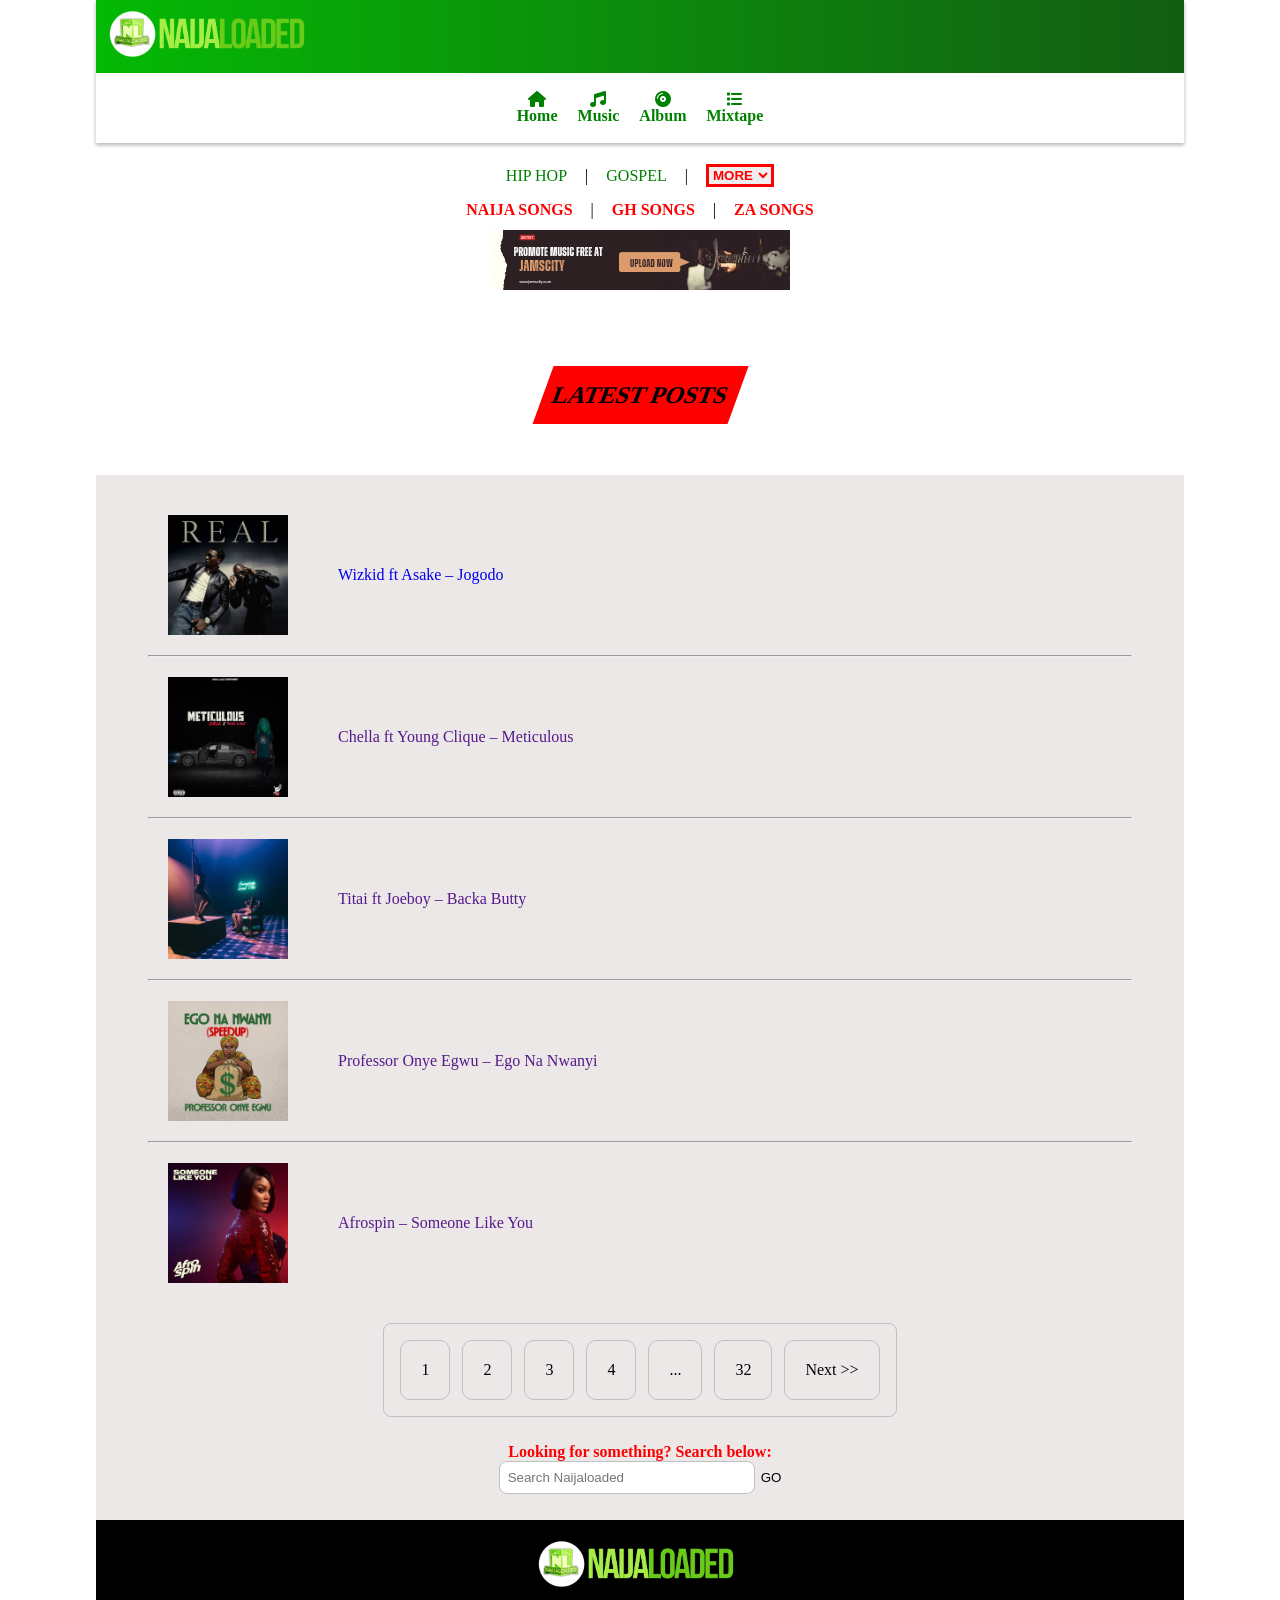
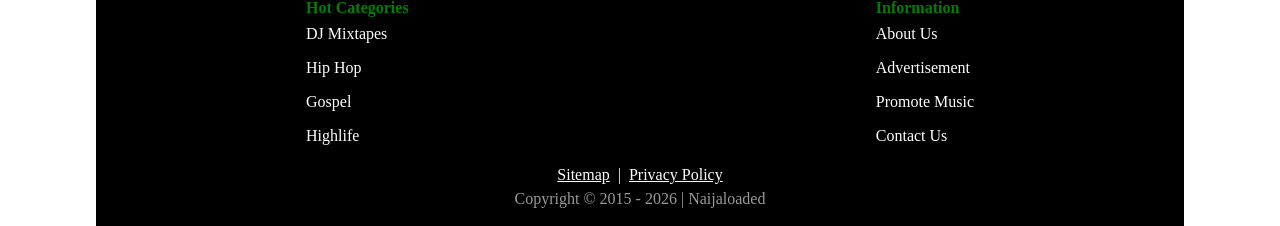
<file: index.html>
<!doctype html>
<html lang="en">
  <head>
    <meta charset="UTF-8" />
    <meta name="viewport" content="width=device-width, initial-scale=1.0" />
    <title>Document</title>
    <link rel="stylesheet" href="style.css">
    <link
      rel="stylesheet"
      href="https://cdnjs.cloudflare.com/ajax/libs/font-awesome/6.5.0/css/all.min.css"
    />
  </head>
  <body>
    <!-- Header and Navigation -->
    <header>
      <div class="img-nav">
        <img class="nav-img" src="./assets/imgs/naijaloaded-logo.png" alt="" />
      </div>
      <nav>
        <ul class="nav">
          <li>
            <a class="nav-links" href="">
              <i class="fa-solid fa-house"></i>Home</a
            >
          </li>
          <li>
            <a class="nav-links" href="">
              <i class="fa-solid fa-music"></i>
              Music</a
            >
          </li>
          <li>
            <a class="nav-links" href="">
              <i class="fa-solid fa-compact-disc"></i>
              Album
            </a>
          </li>
          <li>
            <a class="nav-links" href="">
              <i class="fa-solid fa-list"></i>
              Mixtape</a
            >
          </li>
        </ul>
      </nav>
    </header>
    <!-- Genre and Advertisement -->
    <section class="hero">
      <div class="genre  hero-display">
        <div><a href="#">HIP HOP</a></div>
        <p>|</p>
        <div><a href="#">GOSPEL</a></div>
        <p>|</p>
        <select name="" id="">
          <option value="">MORE</option>
          <option value="">CONTACT US</option>
          <option value="">ADVERTISEMENT</option>
        </select>
      </div>
      <div class="country hero-display">
        <div><a href="">NAIJA SONGS</a></div>
        <p>|</p>
        <div><a href="">GH SONGS</a></div>
        <p>|</p>
        <div><a href="">ZA SONGS</a></div>
      </div>
      <div class="advert">
        <img src="./assets/imgs/Jamscity-Ad.png" alt="" />
      </div>
    </section>
    <!-- Main Content -->
    <main>
      <!-- Latest Posts Title -->
      <section class="posts-header">
        <h3>LATEST POSTS</h3>
      </section>
      <!-- Latest Posts List, Pagination, and Search -->
      <section class="posts">
        <div class="main">
          <ul class="posts-list">
            <li>
              <a class="post-link" href="./jogodo.html" target="_blank">
                <img src="./assets/imgs/Jogodo.jpg" alt="" />
                <p>Wizkid ft Asake – Jogodo</p>
              </a>
            </li>
            <hr />
            <li>
              <a class="post-link" href="">
                <img src="./assets/imgs/Meticulous.jpg" alt="" />
                <p>Chella ft Young Clique – Meticulous</p>
              </a>
            </li>
            <hr />
            <li>
              <a class="post-link" href="">
                <img src="./assets/imgs/Backa-Butty.jpg" alt="" />
                <p>Titai ft Joeboy – Backa Butty</p>
              </a>
            </li>
            <hr />
            <li>
              <a class="post-link" href="">
                <img src="./assets/imgs/Ego-Na-Nwanyi-Speed-Up.jpg" alt="" />
                <p>Professor Onye Egwu – Ego Na Nwanyi</p>
              </a>
            </li>
            <hr />
            <li>
              <a class="post-link" href="">
                <img src="./assets/imgs/Someone-Like-You.jpg" alt="" />
                <p>Afrospin – Someone Like You</p>
              </a>
            </li>
          </ul>
          <div class="pages">
            <p>1</p>
            <p>2</p>
            <p>3</p>
            <p>4</p>
            <p>...</p>
            <p>32</p>
            <p>Next >></p>
          </div>
          <form action="">
            <label> <p>Looking for something? Search below:</p> </label>
            <div class="search">
              <input type="text" placeholder="Search Naijaloaded" />
              <button type="submit">GO</button>
            </div>
          </form>
        </div>
      </section>
    </main>
    <!-- Site Footer -->
    <footer>
      <div class="footer-img">
        <img class="nav-img" src="./assets/imgs/naijaloaded-logo.png" alt="" />
      </div>
      <div class="footer-info">
        <div class="hot-cat">
          <h4>Hot Categories</h4>
          <ul>
            <li>
              <a href=""> DJ Mixtapes </a>
            </li>
            <li>
              <a href=""> Hip Hop </a>
            </li>
            <li>
              <a href=""> Gospel </a>
            </li>
            <li>
              <a href=""> Highlife </a>
            </li>
          </ul>
        </div>
        <div>
          <h4>Information</h4>
          <ul>
            <li>
              <a href=""> About Us </a>
            </li>
            <li>
              <a href=""> Advertisement </a>
            </li>
            <li>
              <a href=""> Promote Music </a>
            </li>
            <li>
              <a href=""> Contact Us </a>
            </li>
          </ul>
        </div>
      </div>
      <div class="footer-end">
        <p><a href="">Sitemap</a>|<a href="">Privacy Policy</a></p>
        <p class="copy">Copyright &copy; 2015 - 2026 | Naijaloaded</p>
      </div>
    </footer>
  </body>
</html>
</file>
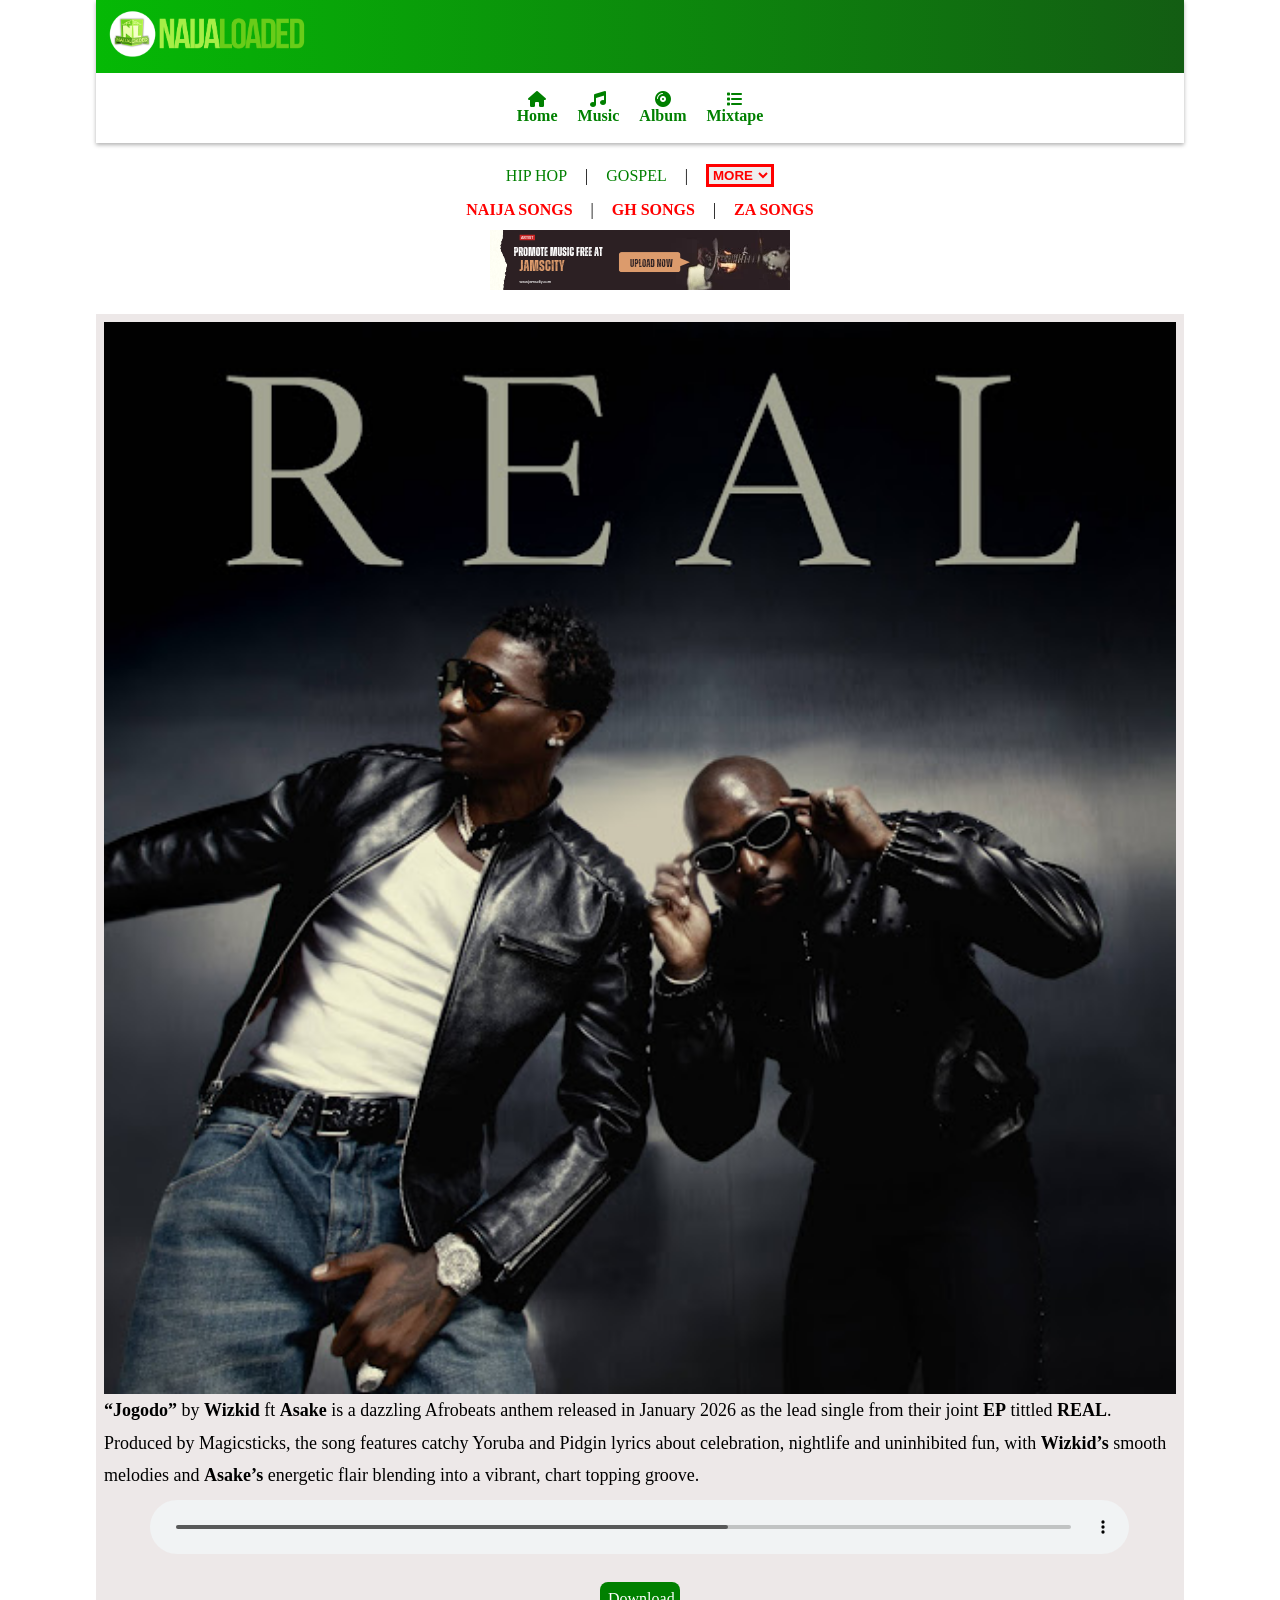
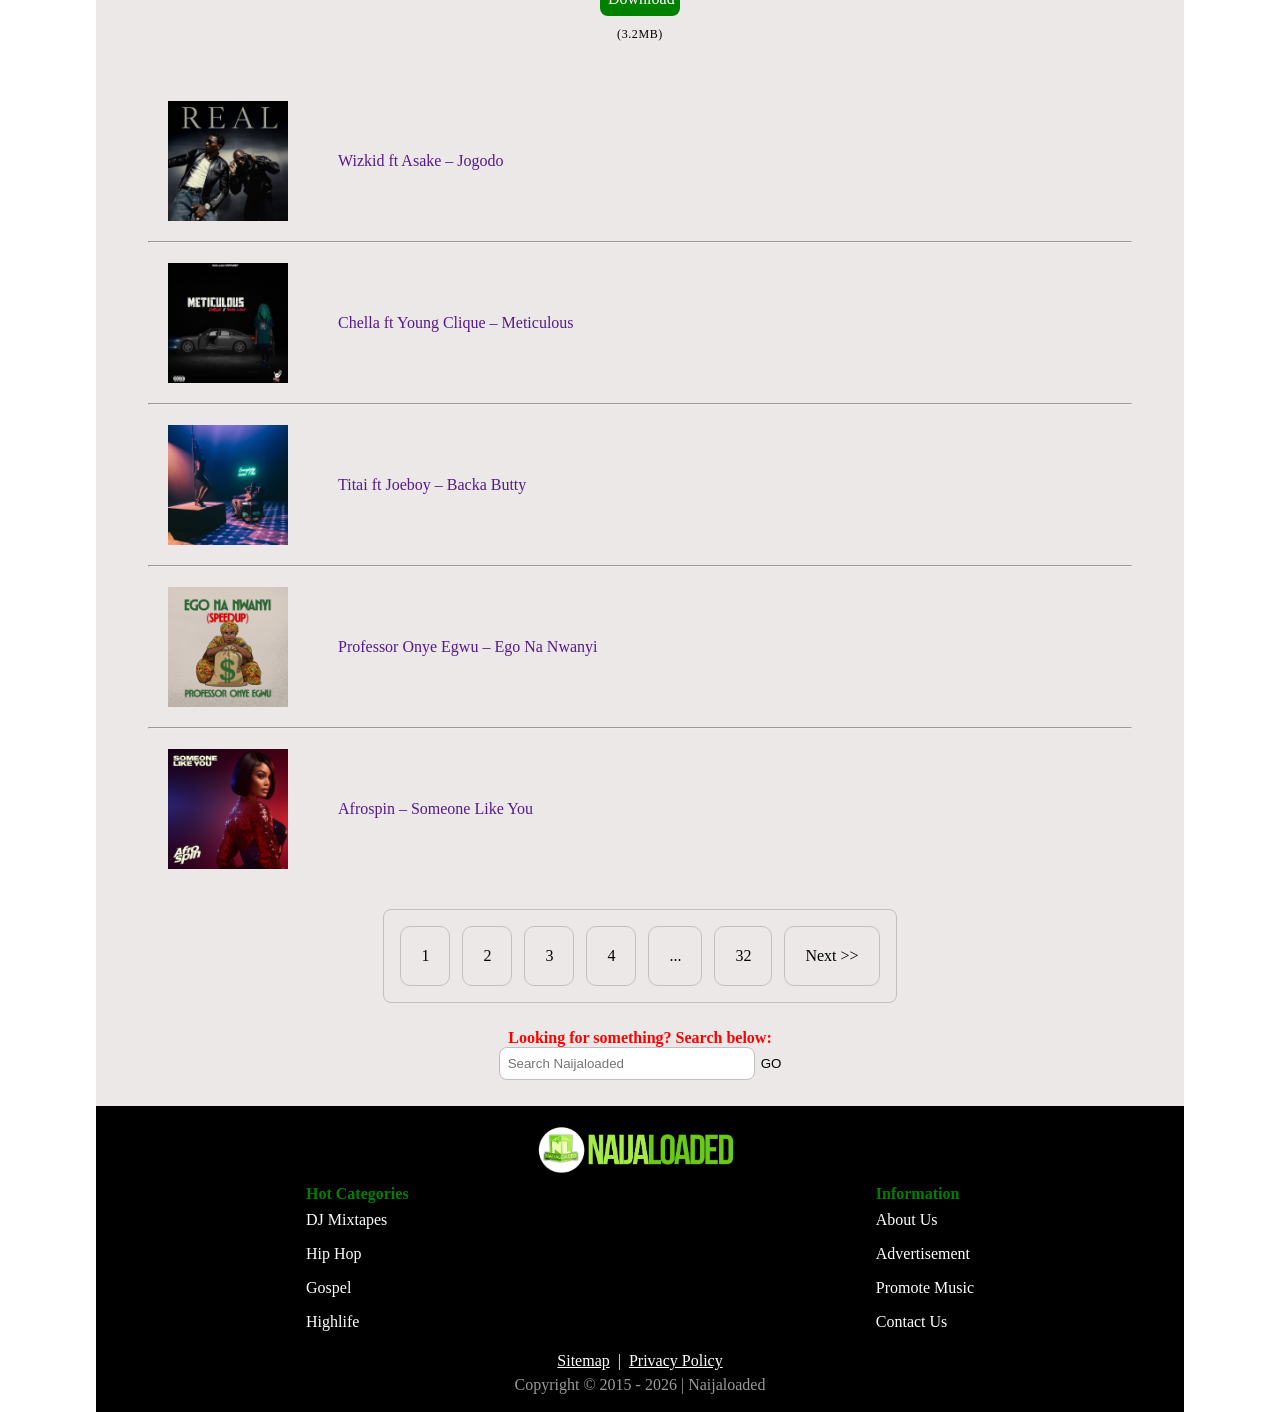
<file: jogodo.html>
<!doctype html>
<html lang="en">
  <head>
    <meta charset="UTF-8" />
    <meta name="viewport" content="width=device-width, initial-scale=1.0" />
    <title>Document</title>
    <link rel="stylesheet" href="jogodo.css">
    <link
      rel="stylesheet"
      href="https://cdnjs.cloudflare.com/ajax/libs/font-awesome/6.5.0/css/all.min.css"
    />
  </head>
  <body>
    <!-- Site Header and Main Navigation -->
    <header>
      <div class="img-nav">
        <img class="nav-img" src="assets/imgs/naijaloaded-logo.png" alt="" />
      </div>
      <nav>
        <ul class="nav">
          <li>
            <a class="nav-links" href="">
              <i class="fa-solid fa-house"></i>Home</a
            >
          </li>
          <li>
            <a class="nav-links" href="">
              <i class="fa-solid fa-music"></i>
              Music</a
            >
          </li>
          <li>
            <a class="nav-links" href="">
              <i class="fa-solid fa-compact-disc"></i>
              Album
            </a>
          </li>
          <li>
            <a class="nav-links" href="">
              <i class="fa-solid fa-list"></i>
              Mixtape</a
            >
          </li>
        </ul>
      </nav>
    </header>
    <!-- Genre and Advertisement -->
    <section class="hero">
      <div class="genre  hero-display">
        <div><a href="#">HIP HOP</a></div>
        <p>|</p>
        <div><a href="#">GOSPEL</a></div>
        <p>|</p>
        <select name="" id="">
          <option value="">MORE</option>
          <option value="">CONTACT US</option>
          <option value="">ADVERTISEMENT</option>
        </select>
      </div>
      <div class="country hero-display">
        <div><a href="">NAIJA SONGS</a></div>
        <p>|</p>
        <div><a href="">GH SONGS</a></div>
        <p>|</p>
        <div><a href="">ZA SONGS</a></div>
      </div>
      <div class="advert">
        <img src="assets/imgs/Jamscity-Ad.png" alt="" />
      </div>
    </section>
    <!-- Related Posts -->
    <main>
      <section class="posts">
        <!-- Featured Song Description -->
        <div class="description">
            <img src="assets/imgs/Jogodo.jpg" alt="">
          
            <p>
            <b>“Jogodo”</b> by <b>Wizkid</b> ft <b>Asake</b> is a dazzling
            Afrobeats anthem released in January 2026 as the lead single from
            their joint <b>EP</b> tittled <b>REAL</b>. Produced by Magicsticks,
            the song features catchy Yoruba and Pidgin lyrics
            about celebration, nightlife and uninhibited fun, with
            <b>Wizkid’s</b> smooth melodies and <b>Asake’s</b> energetic flair
            blending into a vibrant, chart topping groove.
          </p>
        </div>
        <div>
          <div class="audio-container">
            <audio src="assets/audio/Jogodo.mp3" controls></audio>
          </div>
          <div class="download">
               <a href="assets/audio/Jogodo.mp3" download="Jogodo.mp3">Download</a>
            <small>(3.2MB)</small>
            </div>
        </div>
        <!-- Latest Posts List -->
        <div class="main">
          <ul class="posts-list">
            <li>
              <a class="post-link" href="">
                <img src="assets/imgs/Jogodo.jpg" alt="" />
                <p>Wizkid ft Asake – Jogodo</p>
              </a>
            </li>
            <hr />
            <li>
              <a class="post-link" href="">
                <img src="assets/imgs/Meticulous.jpg" alt="" />
                <p>Chella ft Young Clique – Meticulous</p>
              </a>
            </li>
            <hr />
            <li>
              <a class="post-link" href="">
                <img src="assets/imgs/Backa-Butty.jpg" alt="" />
                <p>Titai ft Joeboy – Backa Butty</p>
              </a>
            </li>
            <hr />
            <li>
              <a class="post-link" href="">
                <img src="assets/imgs/Ego-Na-Nwanyi-Speed-Up.jpg" alt="" />
                <p>Professor Onye Egwu – Ego Na Nwanyi</p>
              </a>
            </li>
            <hr />
            <li>
              <a class="post-link" href="">
                <img src="assets/imgs/Someone-Like-You.jpg" alt="" />
                <p>Afrospin – Someone Like You</p>
              </a>
            </li>
          </ul>
          <div class="pages">
            <p>1</p>
            <p>2</p>
            <p>3</p>
            <p>4</p>
            <p>...</p>
            <p>32</p>
            <p>Next >></p>
          </div>
          <form action="">
            <label> <p>Looking for something? Search below:</p> </label>
            <div class="search">
              <input type="text" placeholder="Search Naijaloaded" />
              <button type="submit">GO</button>
            </div>
          </form>
        </div>
      </section>
    </main>
    <!-- Site Footer -->
    <footer>
      <div class="footer-img">
        <img class="nav-img" src="assets/imgs/naijaloaded-logo.png" alt="" />
      </div>
      <div class="footer-info">
        <div class="hot-cat">
          <h4>Hot Categories</h4>
          <ul>
            <li>
              <a href=""> DJ Mixtapes </a>
            </li>
            <li>
              <a href=""> Hip Hop </a>
            </li>
            <li>
              <a href=""> Gospel </a>
            </li>
            <li>
              <a href=""> Highlife </a>
            </li>
          </ul>
        </div>
        <div>
          <h4>Information</h4>
          <ul>
            <li>
              <a href=""> About Us </a>
            </li>
            <li>
              <a href=""> Advertisement </a>
            </li>
            <li>
              <a href=""> Promote Music </a>
            </li>
            <li>
              <a href=""> Contact Us </a>
            </li>
          </ul>
        </div>
      </div>
      <div class="footer-end">
        <p><a href="">Sitemap</a>|<a href="">Privacy Policy</a></p>
        <p class="copy">Copyright &copy; 2015 - 2026 | Naijaloaded</p>
      </div>
    </footer>
  </body>
</html>
</file>
<file: style.css>
/* Reset */
      * {
        margin: 0;
        padding: 0;
        box-sizing: border-box;
        list-style-type: none;
        text-decoration: none;
      }

      /* Header */
      header {
        display: flex;
        flex-direction: column;
        align-items: center;
        margin: 0 auto;
        max-width: 85vw;
        box-shadow: 0 2px 4px rgb(0, 0, 0, 0.3);
      }

      .img-nav {
        background: linear-gradient(to right, rgb(5, 185, 5), rgb(19, 93, 19));
        width: 100%;
      }

      .nav-img {
        max-width: 18vw;
        padding: 10px;
      }

      .nav {
        display: flex;
        gap: 20px;
        padding: 18px;
      }

      .nav-links {
        display: flex;
        flex-direction: column;
        align-items: center;
        color: green;
        font-weight: bolder;
      }

      .hero {
        display: flex;
        flex-direction: column;
        align-items: center;
        margin: 0 auto;
        max-width: 85vw;
        padding: 20px;
      }

      .hero-display {
        display: flex;
        line-height: 1.6;
        align-items: center;
        justify-content: center;
        margin-bottom: 8px;
        gap: 18px;
      }

      .genre div > a {
        color: green;
      }

      .genre select {
        color: red;
        border: 3px solid red;
        max-width: 20%;
        font-weight: bold;
      }

      .country div > a {
        color: red;
        font-weight: bold;
      }
      /* Main */

      .posts-header {
        display: flex;
        justify-content: center;
        align-items: center;
        margin: 0 auto;
        max-width: 80vw;
      }

      h3 {
        margin: 5%;
        background-color: red;
        display: flex;
        align-items: center;
        justify-content: center;
        padding: 10px;
        line-height: 1.6;
        font-weight: bolder;
        font-size: x-large;
        transform: skewX(-20deg);
      }

      .posts {
        display: flex;
        flex-direction: column;
        margin: 0 auto;
        max-width: 85vw;
        background-color: rgb(237, 232, 232);
      }

      .main {
        display: flex;
        flex-direction: column;
        align-items: center;
        margin: 0 auto;
        width: 80vw;
        background-color: rgb(237, 232, 232);
      }

      .posts-list {
        display: flex;
        flex-direction: column;
        width: 80vw;
        max-width: 80vw;
        margin: 0 18px;
        padding: 20px;
      }

      .post-link {
        display: flex;
        gap: 50px;
        align-items: center;
        margin: 20px;
      }

      .post-link img {
        max-width: 120px;
      }

      .pages {
        border: 1px solid silver;
        display: flex;
        justify-content: space-between;
        padding: 10px;
        border-radius: 8px;
        margin-bottom: 26px;
      }

      .pages p {
        border: 1px solid silver;
        padding: 20px;
        border-radius: 10px;
        margin: 6px;
      }

      label {
        text-align: center;
        color: red;
        font-weight: bold;
      }

      .search {
        display: flex;
        justify-content: center;
        margin-bottom: 26px;
        align-items: center;
      }

      .search input {
        padding: 8px;
        width: 20vw;
        border-radius: 8px;
        border: 1px solid silver;
      }

      .search button {
        background-color: rgb(237, 232, 232);
        border: none;
        margin-left: 6px;
      }

      /* Footer */
      footer {
        display: flex;
        flex-direction: column;
        margin: auto;
        max-width: 85vw;
        padding: 10px;
        background-color: black;
        color: white;
      }

      .footer-img {
        display: flex;
        align-items: center;
        justify-content: center;
        margin: auto;
        max-width: 80vw;
      }

      .footer-info {
        display: flex;
        align-items: flex-start;
        max-width: 80vw;
        justify-content: space-between;
        margin: 0 200px;
      }

      .footer-info h4 {
        color: green;
      }

      .footer-info li {
        padding: 8px 0;
      }

      .footer-info a {
        text-decoration: none;
        color: white;
        margin: 6px 0;
      }

      .footer-end {
        display: flex;
        flex-direction: column;
        align-items: center;
        margin: 8px 0;
      }

      .footer-end p > a {
        color: white;
        padding: 8px;
        line-height: 1.8;
        text-decoration: underline;
      }

      .copy {
        opacity: 0.6;
      }
</file>
<file: jogodo.css>
/* Reset */
      * {
        margin: 0;
        padding: 0;
        box-sizing: border-box;
        list-style-type: none;
        text-decoration: none;
      }

     /* Header */
      header {
        display: flex;
        flex-direction: column;
        align-items: center;
        margin: 0 auto;
        max-width: 85vw;
        box-shadow: 0 2px 4px rgb(0, 0, 0, 0.3);
      }

      .img-nav {
        background: linear-gradient(to right, rgb(5, 185, 5), rgb(19, 93, 19));
        width: 100%;
      }

      .nav-img {
        max-width: 18vw;
        padding: 10px;
      }

      .nav {
        display: flex;
        gap: 20px;
        padding: 18px;
      }

      .nav-links {
        display: flex;
        flex-direction: column;
        align-items: center;
        color: green;
        font-weight: bolder;
      }

      .hero {
        display: flex;
        flex-direction: column;
        align-items: center;
        margin: 0 auto;
        max-width: 85vw;
        padding: 20px;
      }

      .hero-display {
        display: flex;
        line-height: 1.6;
        align-items: center;
        justify-content: center;
        margin-bottom: 8px;
        gap: 18px;
      }

      .genre div > a {
        color: green;
      }

      .genre select {
        color: red;
        border: 3px solid red;
        max-width: 20%;
        font-weight: bold;
      }

      .country div > a {
        color: red;
        font-weight: bold;
      }
      /* Main */

      .posts {
        display: flex;
        flex-direction: column;
        margin: 0 auto;
        max-width: 85vw;
        background-color: rgb(237, 232, 232);
      }

      .description img {
        width: 100%;
        margin: 0 auto;
      }

      .description {
        padding: 8px;
        line-height: 1.8;
        font-size: large;
        display: flex;
        flex-direction: column;
        justify-content: center;
      }

      .audio-container {
        width: 90%;
        margin: 0 auto;
      }

      audio {
        width: 100%;
      }

      .download {
        display: flex;
        flex-direction: column;
        align-items: center;
        padding: 16px;
        justify-content: center;
      }

      .download a {
        background-color: green;
        color: white;
        width: 80px;
        text-align: center;
        margin: 8px;
        padding: 8px;
        border-radius: 8px;
      }

      .download small {
        font-size: 12px;
        font-weight: 500;
        line-height: 1.8;
        letter-spacing: 0.6px;
      }

      .main {
        display: flex;
        flex-direction: column;
        align-items: center;
        margin: 0 auto;
        width: 80vw;
        background-color: rgb(237, 232, 232);
      }

      .posts-header {
        display: flex;
        justify-content: center;
        align-items: center;
        margin: 0 auto;
        max-width: 80vw;
      }

      .posts-list {
        display: flex;
        flex-direction: column;
        width: 80vw;
        max-width: 80vw;
        margin: 0 18px;
        padding: 20px;
      }

      .post-link {
        display: flex;
        gap: 50px;
        align-items: center;
        margin: 20px;
      }

      .post-link img {
        max-width: 120px;
      }

      .pages {
        border: 1px solid silver;
        display: flex;
        justify-content: space-between;
        padding: 10px;
        border-radius: 8px;
        margin-bottom: 26px;
      }

      .pages p {
        border: 1px solid silver;
        padding: 20px;
        border-radius: 10px;
        margin: 6px;
      }

      label {
        text-align: center;
        color: red;
        font-weight: bold;
      }

      .search {
        display: flex;
        justify-content: center;
        margin-bottom: 26px;
        align-items: center;
      }

      .search input {
        padding: 8px;
        width: 20vw;
        border-radius: 8px;
        border: 1px solid silver;
      }

      .search button {
        background-color: rgb(237, 232, 232);
        border: none;
        margin-left: 6px;
      }

      /* Footer */
      footer {
        display: flex;
        flex-direction: column;
        margin: auto;
        max-width: 85vw;
        padding: 10px;
        background-color: black;
        color: white;
      }

      .footer-img {
        display: flex;
        align-items: center;
        justify-content: center;
        margin: auto;
        max-width: 80vw;
      }

      .footer-info {
        display: flex;
        align-items: flex-start;
        max-width: 80vw;
        justify-content: space-between;
        margin: 0 200px;
      }

      .footer-info h4 {
        color: green;
      }

      .footer-info li {
        padding: 8px 0;
      }

      .footer-info a {
        text-decoration: none;
        color: white;
        margin: 6px 0;
      }

      .footer-end {
        display: flex;
        flex-direction: column;
        align-items: center;
        margin: 8px 0;
      }

      .footer-end p > a {
        color: white;
        padding: 8px;
        line-height: 1.8;
        text-decoration: underline;
      }

      .copy {
        opacity: 0.6;
      }
</file>
